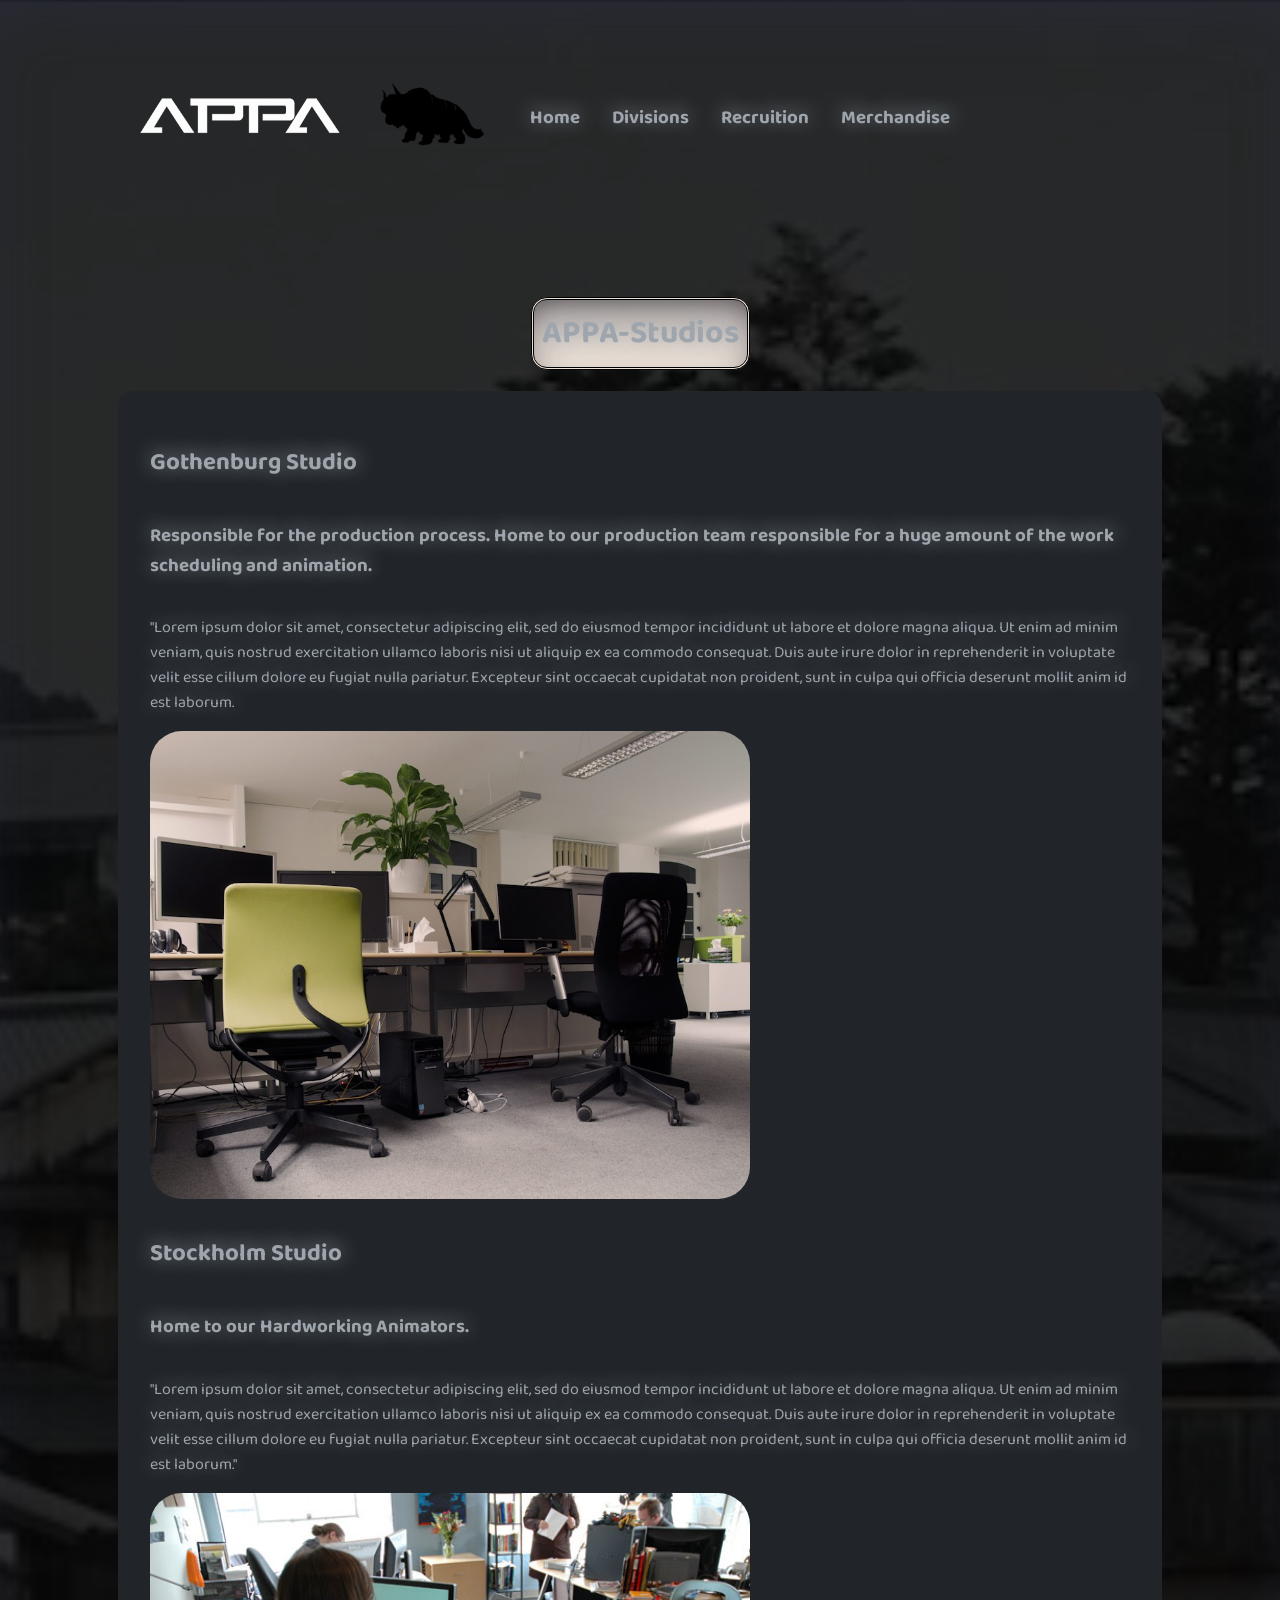
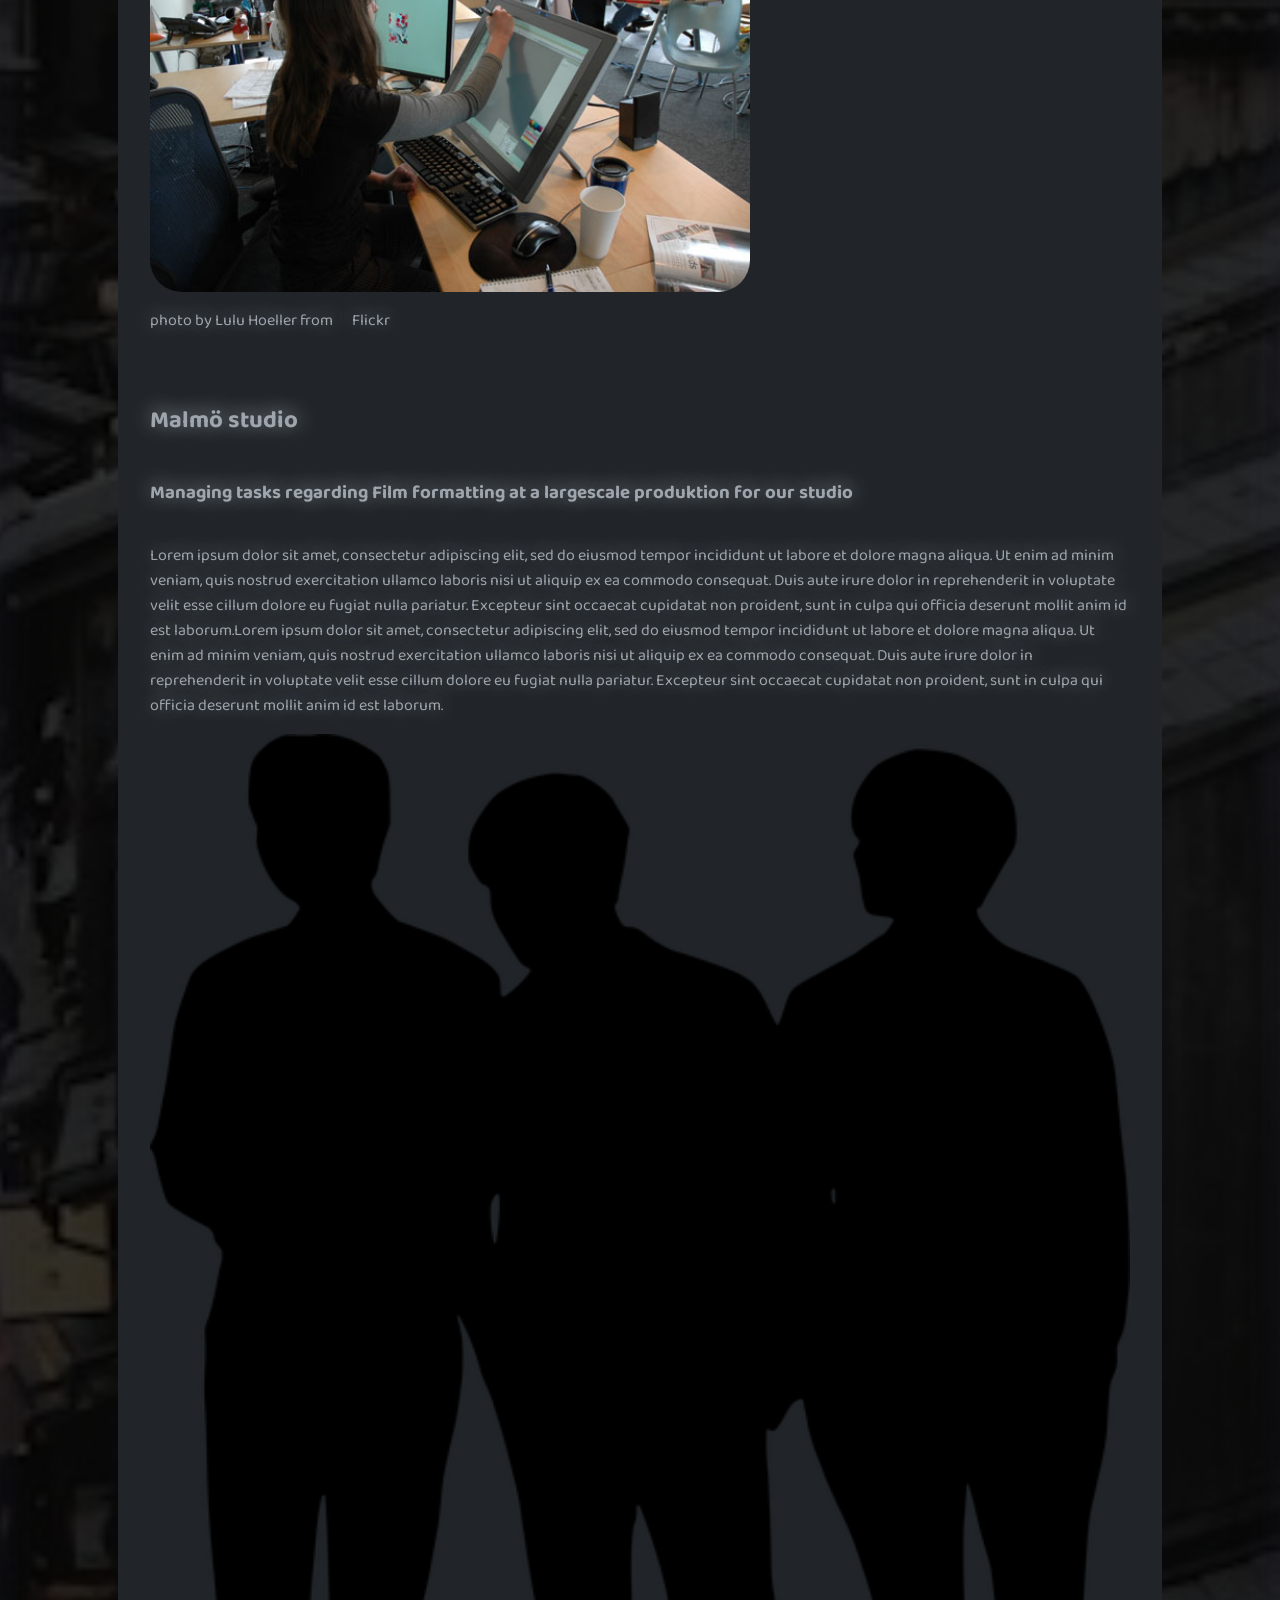
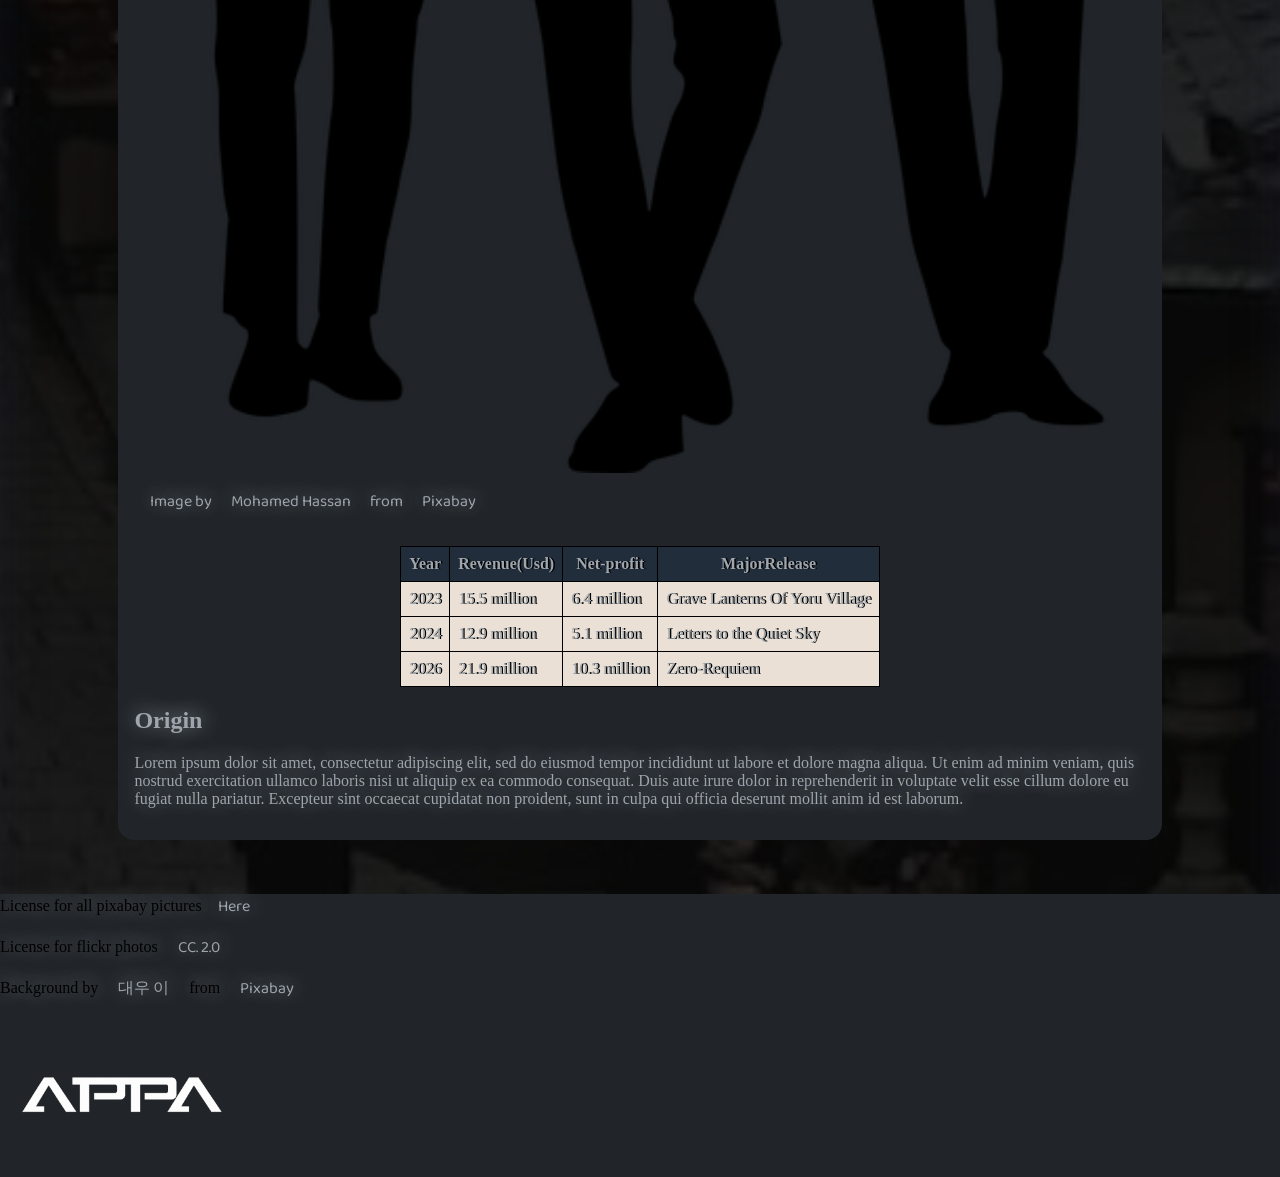
<file: Divisions.html>
<!DOCTYPE html>
<html lang="en">

<head>
    <meta charset="UTF-8">
    <meta name="viewport" content="width=device-width, initial-scale=1.0">
    <link rel="stylesheet" href="Css-files/style.css">
    <link rel="stylesheet" href="Css-files/Divisions.css">
    <link rel="preconnect" href="https://fonts.googleapis.com">
    <link rel="preconnect" href="https://fonts.gstatic.com" crossorigin>
    <link href="https://fonts.googleapis.com/css2?family=Baloo+2:wght@400..800&family=Supermercado+One&display=swap"
        rel="stylesheet">
    <script src="https://cdn.jsdelivr.net/npm/bootstrap@5.3.8/dist/js/bootstrap.bundle.min.js"
        integrity="sha384-FKyoEForCGlyvwx9Hj09JcYn3nv7wiPVlz7YYwJrWVcXK/BmnVDxM+D2scQbITxI"
        crossorigin="anonymous"></script>
    <title>Appa-studios</title>
</head>

<body>

    <header>
        <img src="Pictures/Actual-Logo.png" class="Logo-img" alt="">
        <img src="Pictures/Appa.Ai.png" height="100" width="140" alt="">
        <nav>
            <h3>
                <a href="Index.html">Home</a>
            </h3>
            <h3>
                <a href="#">Divisions</a>
            </h3>

            <h3>
                <a href="Recruits.html">Recruition</a>
            </h3>

            <h3>
                <a href="Merchandise.html">Merchandise</a>
            </h3>

        </nav>


    </header>

    <main>
        <div>
            <h1>APPA-Studios</h1>
        </div>
        <div class="Centrerad">

            <section>
                <div class="Container1">
                    <h2>Gothenburg Studio</h2>
                    <h3>Responsible for the production process. Home to our production team responsible for a huge
                        amount of
                        the work scheduling and animation.</h3>
                    <p>"Lorem ipsum dolor sit amet, consectetur adipiscing elit, sed do eiusmod tempor incididunt ut
                        labore
                        et dolore magna aliqua. Ut enim ad minim veniam, quis nostrud exercitation ullamco laboris nisi
                        ut
                        aliquip ex ea commodo consequat. Duis aute irure dolor in reprehenderit in voluptate velit esse
                        cillum dolore eu fugiat nulla pariatur. Excepteur sint occaecat cupidatat non proident, sunt in
                        culpa qui officia deserunt mollit anim id est laborum.</p>
                    <img class="Office-img" src="Pictures/The office interior.jpg" height="600" width="600" alt="">
                </div>
                <div class="Container1">
                    <h2>Stockholm Studio</h2>
                    <h3>Home to our Hardworking Animators. </h3>
                    <p>
                        "Lorem ipsum dolor sit amet, consectetur adipiscing elit, sed do eiusmod tempor incididunt ut
                        labore
                        et dolore magna aliqua. Ut enim ad minim veniam, quis nostrud exercitation ullamco laboris nisi
                        ut
                        aliquip ex ea commodo consequat. Duis aute irure dolor in reprehenderit in voluptate velit esse
                        cillum dolore eu fugiat nulla pariatur. Excepteur sint occaecat cupidatat non proident, sunt in
                        culpa qui officia deserunt mollit anim id est laborum."
                    </p>
                    <img class="Office-img" src="Pictures/Office.anim.jpg" height="500" width="600" alt="">
                    <p>photo by Lulu Hoeller from <a href="https://www.flickr.com/photos/artinstituteofportland/3274849627">Flickr</a></p>
                </div>




            </section>
            <section>
                <div class="Container1">
                    <h2>Malmö studio</h2>
                    <h3>Managing tasks regarding Film formatting at a largescale produktion for our studio</h3>
                    <p>Lorem ipsum dolor sit amet, consectetur adipiscing elit, sed do eiusmod tempor incididunt ut
                        labore
                        et dolore magna aliqua. Ut enim ad minim veniam, quis nostrud exercitation ullamco laboris nisi
                        ut
                        aliquip ex ea commodo consequat. Duis aute irure dolor in reprehenderit in voluptate velit esse
                        cillum dolore eu fugiat nulla pariatur. Excepteur sint occaecat cupidatat non proident, sunt in
                        culpa qui officia deserunt mollit anim id est laborum.Lorem ipsum dolor sit amet, consectetur
                        adipiscing elit, sed do eiusmod tempor incididunt ut labore et dolore magna aliqua. Ut enim ad
                        minim
                        veniam, quis nostrud exercitation ullamco laboris nisi ut aliquip ex ea commodo consequat. Duis
                        aute
                        irure dolor in reprehenderit in voluptate velit esse cillum dolore eu fugiat nulla pariatur.
                        Excepteur sint occaecat cupidatat non proident, sunt in culpa qui officia deserunt mollit anim
                        id
                        est laborum.</p>

                    <img src="/Pictures/mohamed_hassan-silhouette-3303824_640.png" class="Office-img" alt="">
                    <p>Image by <a
                            href="https://pixabay.com/users/mohamed_hassan-5229782/?utm_source=link-attribution&utm_medium=referral&utm_campaign=image&utm_content=3303824">Mohamed
                            Hassan</a> from <a
                            href="https://pixabay.com//?utm_source=link-attribution&utm_medium=referral&utm_campaign=image&utm_content=3303824">Pixabay</a>
                    </p>

                </div>

                <table>
                    <tbody>
                        <tr>
                            <th>Year</th>
                            <th>Revenue(Usd)</th>
                            <th>Net-profit</th>
                            <th>MajorRelease</th>
                        </tr>
                        <tr>
                            <td>2023</td>
                            <td>15.5 million</td>
                            <td>6.4 million</td>
                            <td>Grave Lanterns Of Yoru Village</td>
                        </tr>
                        <tr class="Background1">
                            <td>2024</td>
                            <td>12.9 million</td>
                            <td>5.1 million</td>
                            <td>Letters to the Quiet Sky</td>
                        </tr>
                        <tr>
                            <td>2026</td>
                            <td>21.9 million</td>
                            <td>10.3 million</td>
                            <td>Zero-Requiem</td>
                        </tr>
                    </tbody>



                </table>

                <div>
                    <h2>Origin</h2>
                    <p>Lorem ipsum dolor sit amet, consectetur adipiscing elit, sed do eiusmod tempor incididunt ut
                        labore
                        et dolore magna aliqua. Ut enim ad minim veniam, quis nostrud exercitation ullamco laboris nisi
                        ut
                        aliquip ex ea commodo consequat. Duis aute irure dolor in reprehenderit in voluptate velit esse
                        cillum dolore eu fugiat nulla pariatur. Excepteur sint occaecat cupidatat non proident, sunt in
                        culpa qui officia deserunt mollit anim id est laborum.
                    </p>


                </div>

            </section>
        </div>

    </main>

    <footer>
        <div>
            <p>License for all pixabay pictures<a href="https://pixabay.com/service/license-summary/">Here</a></p>
            <p>License for flickr photos <a href="https://creativecommons.org/licenses/by/2.0/">CC. 2.0</a></p>
            <p>Background by <a
                    href="https://pixabay.com/sv/users/kotaeche-12897201/?utm_source=link-attribution&utm_medium=referral&utm_campaign=image&utm_content=7717463">대우
                    이</a> from <a
                    href="https://pixabay.com/sv//?utm_source=link-attribution&utm_medium=referral&utm_campaign=image&utm_content=7717463">Pixabay</a>
            </p>
        </div>


        <img src="Pictures/Actual-Logo.png" height="140" width="240" alt="">

    </footer>

</body>

</html>
</file>
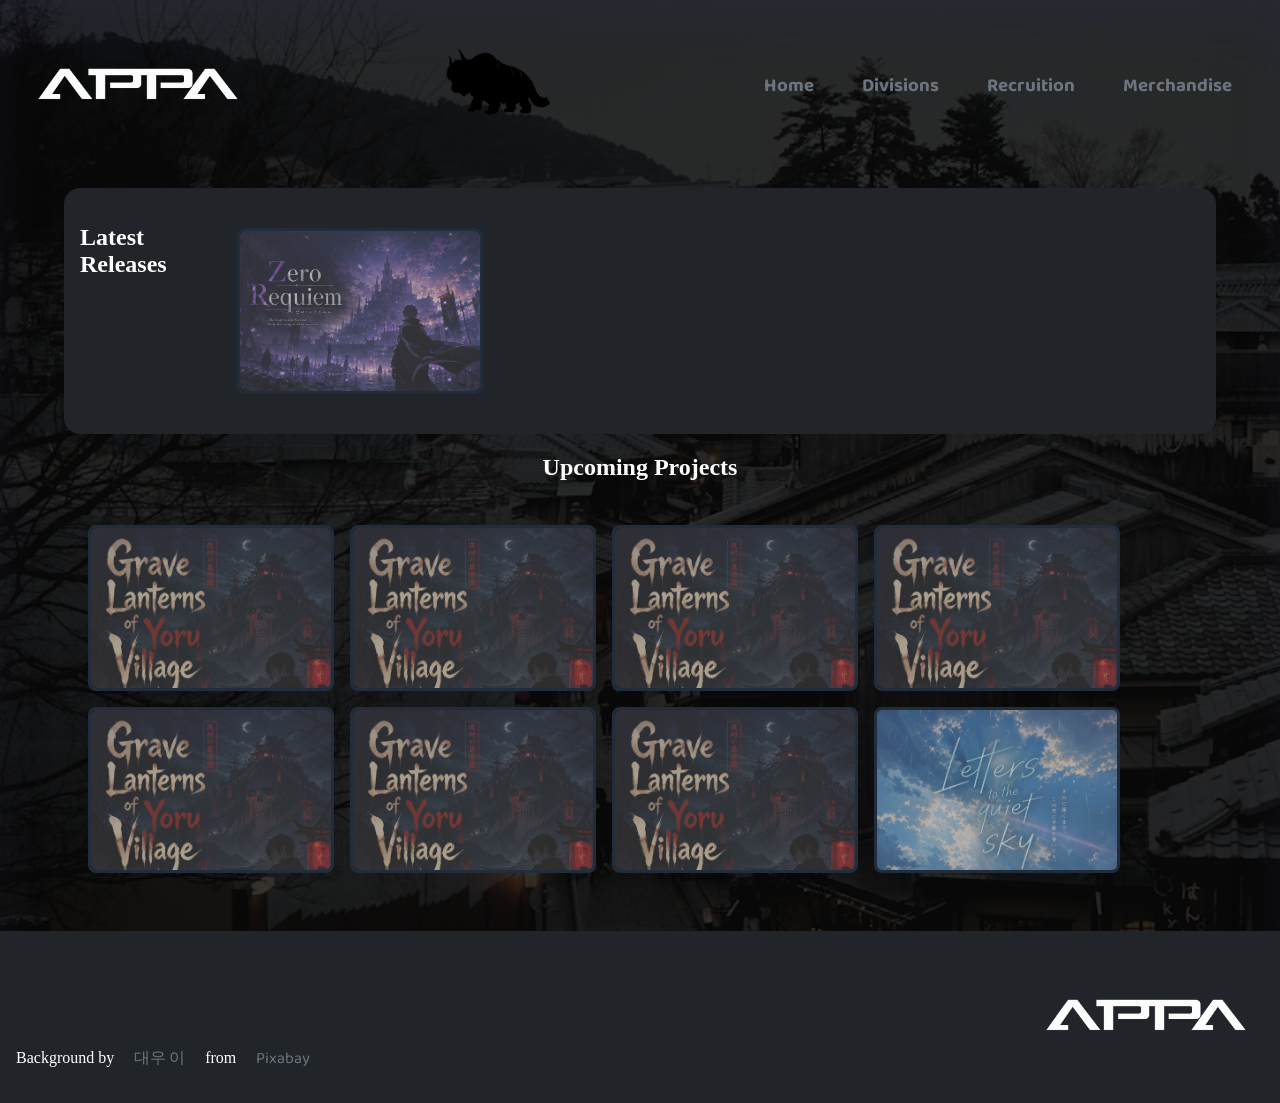
<file: Front.html>
<!DOCTYPE html>
<html lang="en">

<head>
    <meta charset="UTF-8">
    <meta name="viewport" content="width=device-width, initial-scale=1.0">
    <link rel="stylesheet" href="style.css">
    <link rel="preconnect" href="https://fonts.googleapis.com">
    <link rel="preconnect" href="https://fonts.gstatic.com" crossorigin>
    <link href="https://fonts.googleapis.com/css2?family=Baloo+2:wght@400..800&family=Supermercado+One&display=swap"
        rel="stylesheet">
    <script src="Script.js"></script>
    <title>Appa-studios</title>
</head>

<body>

    <header>
        <img src="Pictures/Actual-Logo.png" height="140" width="240" alt="">
        <img src="Pictures/Appa.Ai.png" height="100" width="140" alt="">
        <nav>
            <h3>
                <a href="#">Home</a>
            </h3>
            <h3>
                <a href="Divisions.html">Divisions</a>
            </h3>
            <h3>
                <a href="Recruits.html">Recruition</a>
            </h3>

            <h3>
                <a href="">Merchandise</a>
            </h3>

        </nav>


    </header>

    <main>
        <div class="Centrerad">
            <h2>Latest Releases</h2>
            <div class="Projects">
                <div class="img3">
                </div>

            </div>

        </div>
        <h2>Upcoming Projects

        </h2>
        <div class="Projects">

            <div class="img1">
            </div>

            <div class="img1">
            </div>
            <div class="img1">
            </div>

            <div class="img1">
            </div>

            <div class="img1">
            </div>
            <div class="img1">
            </div>
            <div class="img1">
            </div>

            <div class="img2">
            </div>

        </div>
    </main>
    <br>
    <footer>
        <p>Background by <a
                href="https://pixabay.com/sv/users/kotaeche-12897201/?utm_source=link-attribution&utm_medium=referral&utm_campaign=image&utm_content=7717463">대우
                이</a> from <a
                href="https://pixabay.com/sv//?utm_source=link-attribution&utm_medium=referral&utm_campaign=image&utm_content=7717463">Pixabay</a>
        </p>

        <img src="Pictures/Actual-Logo.png" height="140" width="240" alt="">

    </footer>

</body>

</html>
</file>
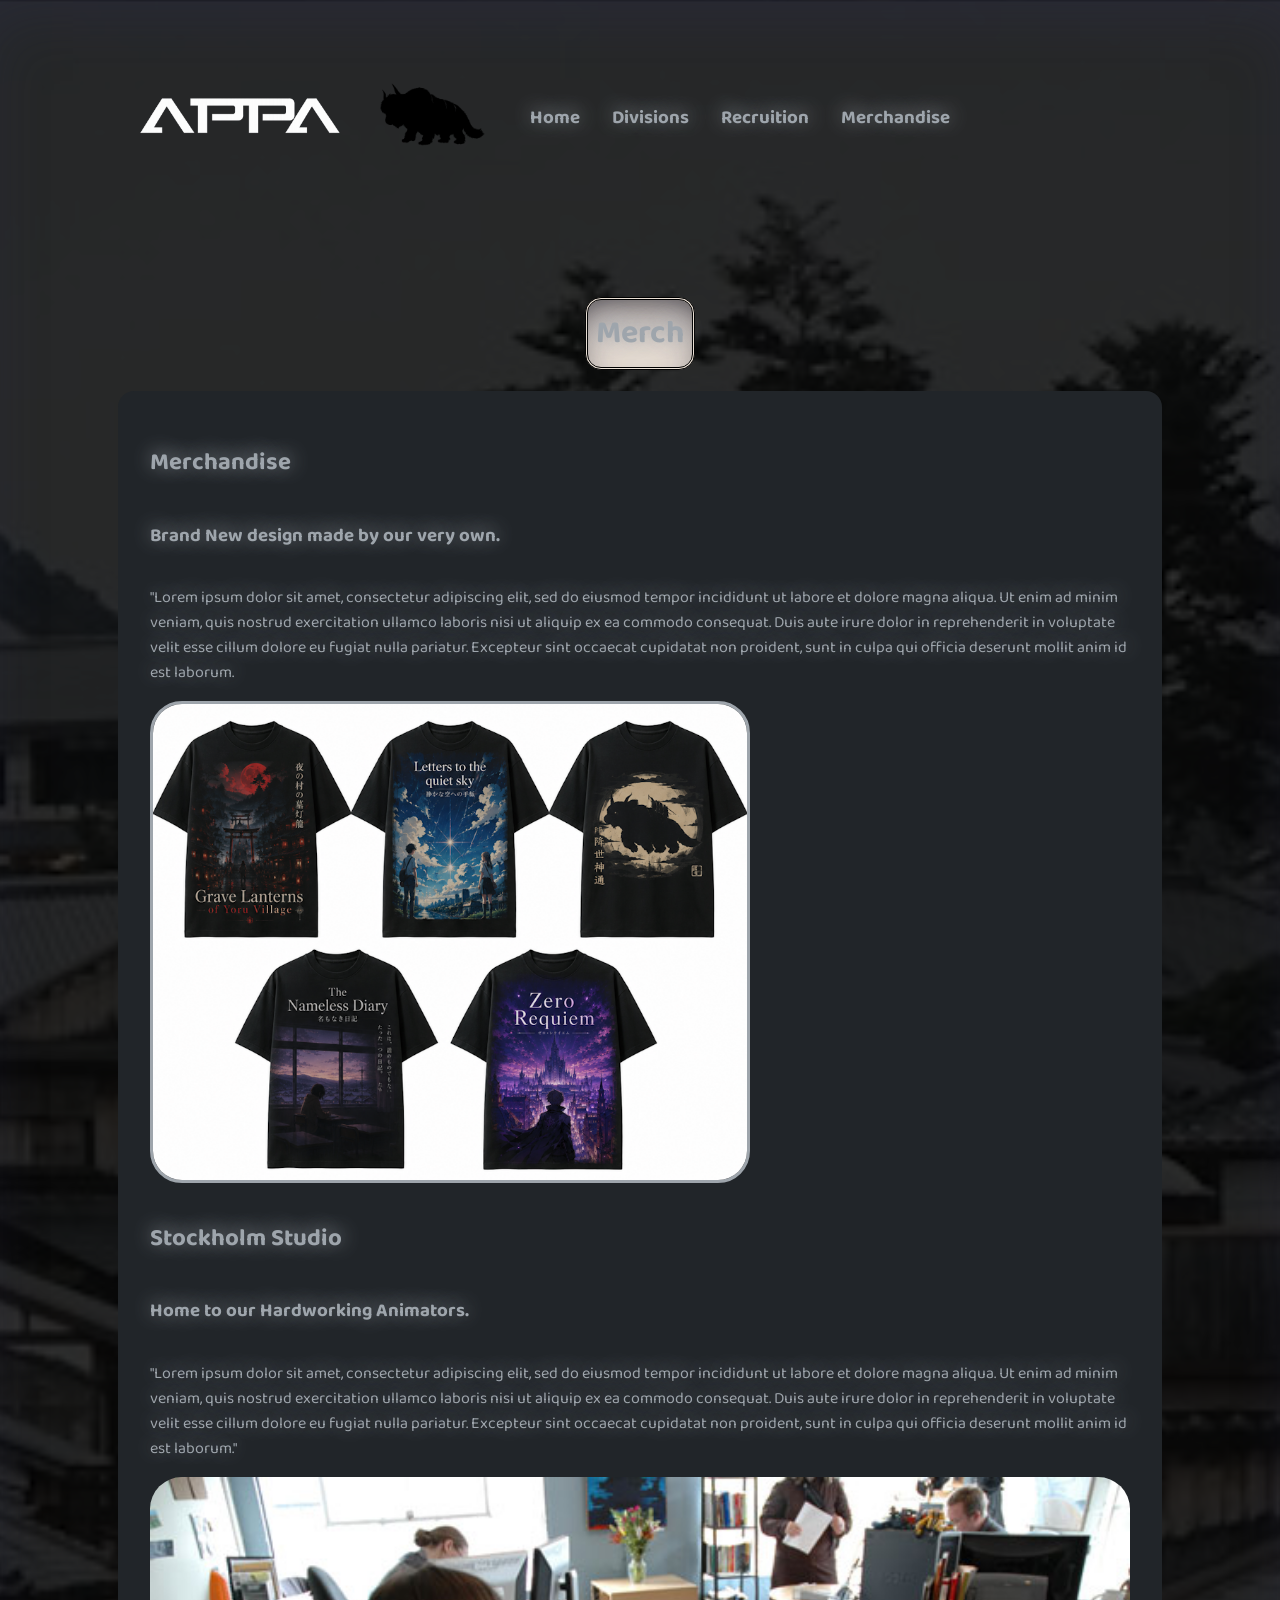
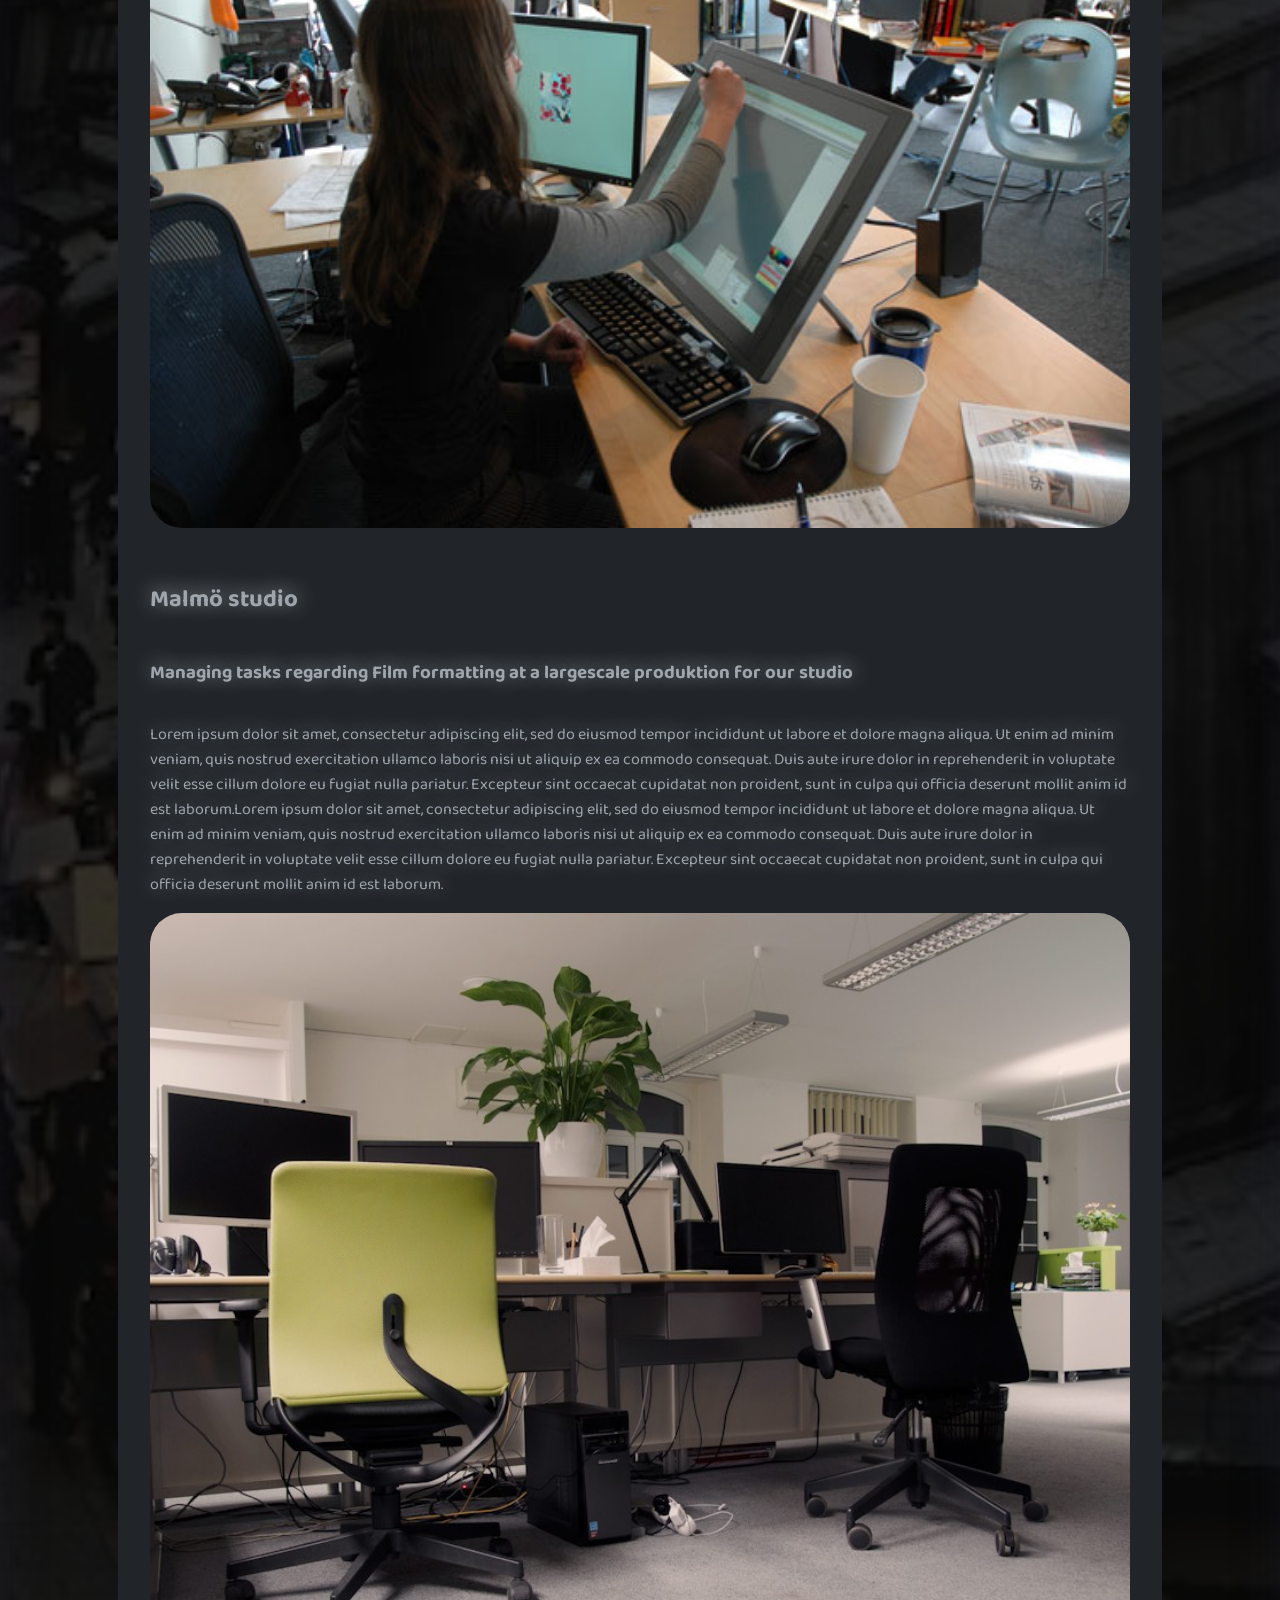
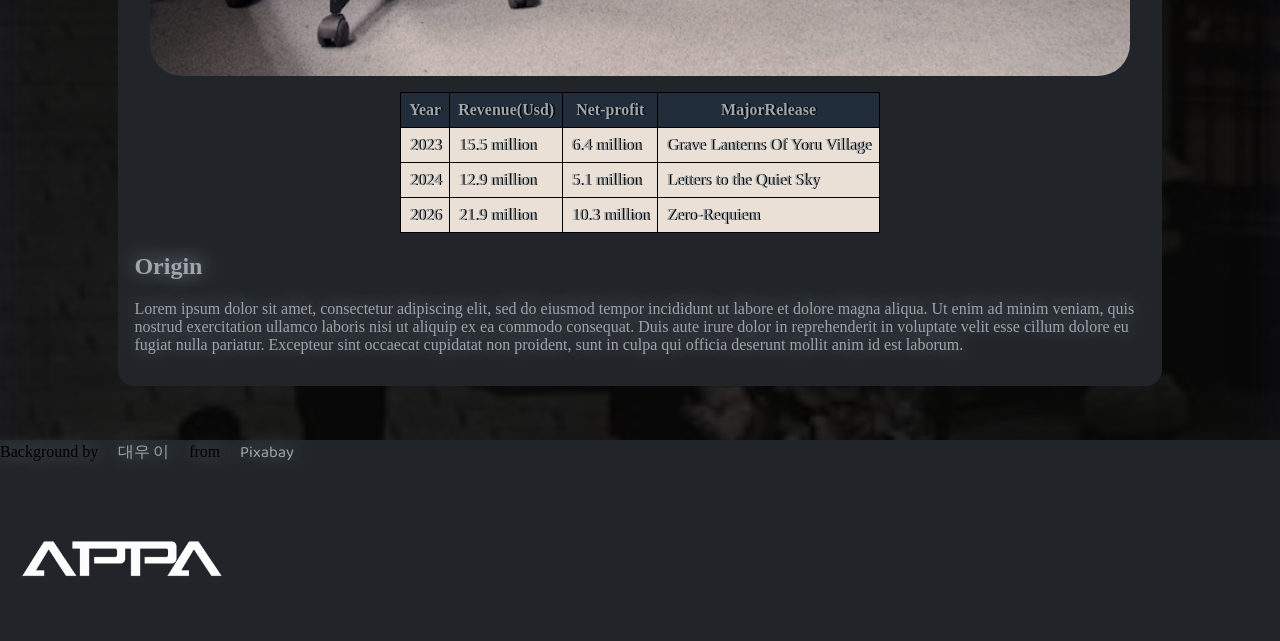
<file: Merchandise.html>
<!DOCTYPE html>
<html lang="en">

<head>
    <meta charset="UTF-8">
    <meta name="viewport" content="width=device-width, initial-scale=1.0">
    <link rel="stylesheet" href="Css-files/style.css">
    <link rel="stylesheet" href="Css-files/Divisions.css">
    <link rel="preconnect" href="https://fonts.googleapis.com">
    <link rel="preconnect" href="https://fonts.gstatic.com" crossorigin>
    <link href="https://fonts.googleapis.com/css2?family=Baloo+2:wght@400..800&family=Supermercado+One&display=swap"
        rel="stylesheet">
    <script src="Script.js"></script>
    <title>Appa-studios</title>
</head>

<body>

    <header>
        <img src="Pictures/Actual-Logo.png" class="Logo-img" alt="">
        <img src="Pictures/Appa.Ai.png" height="100" width="140" alt="">
        <nav>
            <h3>
                <a href="Index.html">Home</a>
            </h3>
            <h3>
                <a href="#">Divisions</a>
            </h3>

            <h3>
                <a href="Recruits.html">Recruition</a>
            </h3>

            <h3>
                <a href="Merchandise.html">Merchandise</a>
            </h3>

        </nav>


    </header>

    <main>
        <div>
            <h1>Merch</h1>
        </div>
        <div class="Centrerad">

            <section>
                <div class="Container1">
                    <h2>Merchandise</h2>
                    <h3>Brand New design made by our very own.</h3>
                    <p>"Lorem ipsum dolor sit amet, consectetur adipiscing elit, sed do eiusmod tempor incididunt ut
                        labore
                        et dolore magna aliqua. Ut enim ad minim veniam, quis nostrud exercitation ullamco laboris nisi
                        ut
                        aliquip ex ea commodo consequat. Duis aute irure dolor in reprehenderit in voluptate velit esse
                        cillum dolore eu fugiat nulla pariatur. Excepteur sint occaecat cupidatat non proident, sunt in
                        culpa qui officia deserunt mollit anim id est laborum.</p>
                    <img class="Merch-img" src="Pictures/Merch.png"  alt="">
                </div>
                <div class="Container1">
                    <h2>Stockholm Studio</h2>
                    <h3>Home to our Hardworking Animators. </h3>
                    <p>
                        "Lorem ipsum dolor sit amet, consectetur adipiscing elit, sed do eiusmod tempor incididunt ut
                        labore
                        et dolore magna aliqua. Ut enim ad minim veniam, quis nostrud exercitation ullamco laboris nisi
                        ut
                        aliquip ex ea commodo consequat. Duis aute irure dolor in reprehenderit in voluptate velit esse
                        cillum dolore eu fugiat nulla pariatur. Excepteur sint occaecat cupidatat non proident, sunt in
                        culpa qui officia deserunt mollit anim id est laborum."
                    </p>
                    <img class="Office-img" src="Pictures/Office.anim.jpg" alt="">
                </div>




            </section>
            <section>
                <div class="Container1">
                    <h2>Malmö studio</h2>
                    <h3>Managing tasks regarding Film formatting at a largescale produktion for our studio</h3>
                    <p>Lorem ipsum dolor sit amet, consectetur adipiscing elit, sed do eiusmod tempor incididunt ut
                        labore
                        et dolore magna aliqua. Ut enim ad minim veniam, quis nostrud exercitation ullamco laboris nisi
                        ut
                        aliquip ex ea commodo consequat. Duis aute irure dolor in reprehenderit in voluptate velit esse
                        cillum dolore eu fugiat nulla pariatur. Excepteur sint occaecat cupidatat non proident, sunt in
                        culpa qui officia deserunt mollit anim id est laborum.Lorem ipsum dolor sit amet, consectetur
                        adipiscing elit, sed do eiusmod tempor incididunt ut labore et dolore magna aliqua. Ut enim ad
                        minim
                        veniam, quis nostrud exercitation ullamco laboris nisi ut aliquip ex ea commodo consequat. Duis
                        aute
                        irure dolor in reprehenderit in voluptate velit esse cillum dolore eu fugiat nulla pariatur.
                        Excepteur sint occaecat cupidatat non proident, sunt in culpa qui officia deserunt mollit anim
                        id
                        est laborum.</p>

                    <img class="Office-img" src="Pictures/The office interior.jpg"  alt="">

                </div>

                <table>
                    <tbody>
                        <tr>
                            <th>Year</th>
                            <th>Revenue(Usd)</th>
                            <th>Net-profit</th>
                            <th>MajorRelease</th>
                        </tr>
                        <tr>
                            <td>2023</td>
                            <td>15.5 million</td>
                            <td>6.4 million</td>
                            <td>Grave Lanterns Of Yoru Village</td>
                        </tr>
                        <tr class="Background1">
                            <td>2024</td>
                            <td>12.9 million</td>
                            <td>5.1 million</td>
                            <td>Letters to the Quiet Sky</td>
                        </tr>
                        <tr>
                            <td>2026</td>
                            <td>21.9 million</td>
                            <td>10.3 million</td>
                            <td>Zero-Requiem</td>
                        </tr>
                    </tbody>



                </table>

                <div>
                    <h2>Origin</h2>
                    <p>Lorem ipsum dolor sit amet, consectetur adipiscing elit, sed do eiusmod tempor incididunt ut
                        labore
                        et dolore magna aliqua. Ut enim ad minim veniam, quis nostrud exercitation ullamco laboris nisi
                        ut
                        aliquip ex ea commodo consequat. Duis aute irure dolor in reprehenderit in voluptate velit esse
                        cillum dolore eu fugiat nulla pariatur. Excepteur sint occaecat cupidatat non proident, sunt in
                        culpa qui officia deserunt mollit anim id est laborum.
                    </p>


                </div>

            </section>
        </div>

    </main>

    <footer>
        <p>Background by <a
                href="https://pixabay.com/sv/users/kotaeche-12897201/?utm_source=link-attribution&utm_medium=referral&utm_campaign=image&utm_content=7717463">대우
                이</a> from <a
                href="https://pixabay.com/sv//?utm_source=link-attribution&utm_medium=referral&utm_campaign=image&utm_content=7717463">Pixabay</a>
        </p>

        <img src="Pictures/Actual-Logo.png" class="Logo-img" alt="">
        
    </footer>

</body>

</html>
</file>
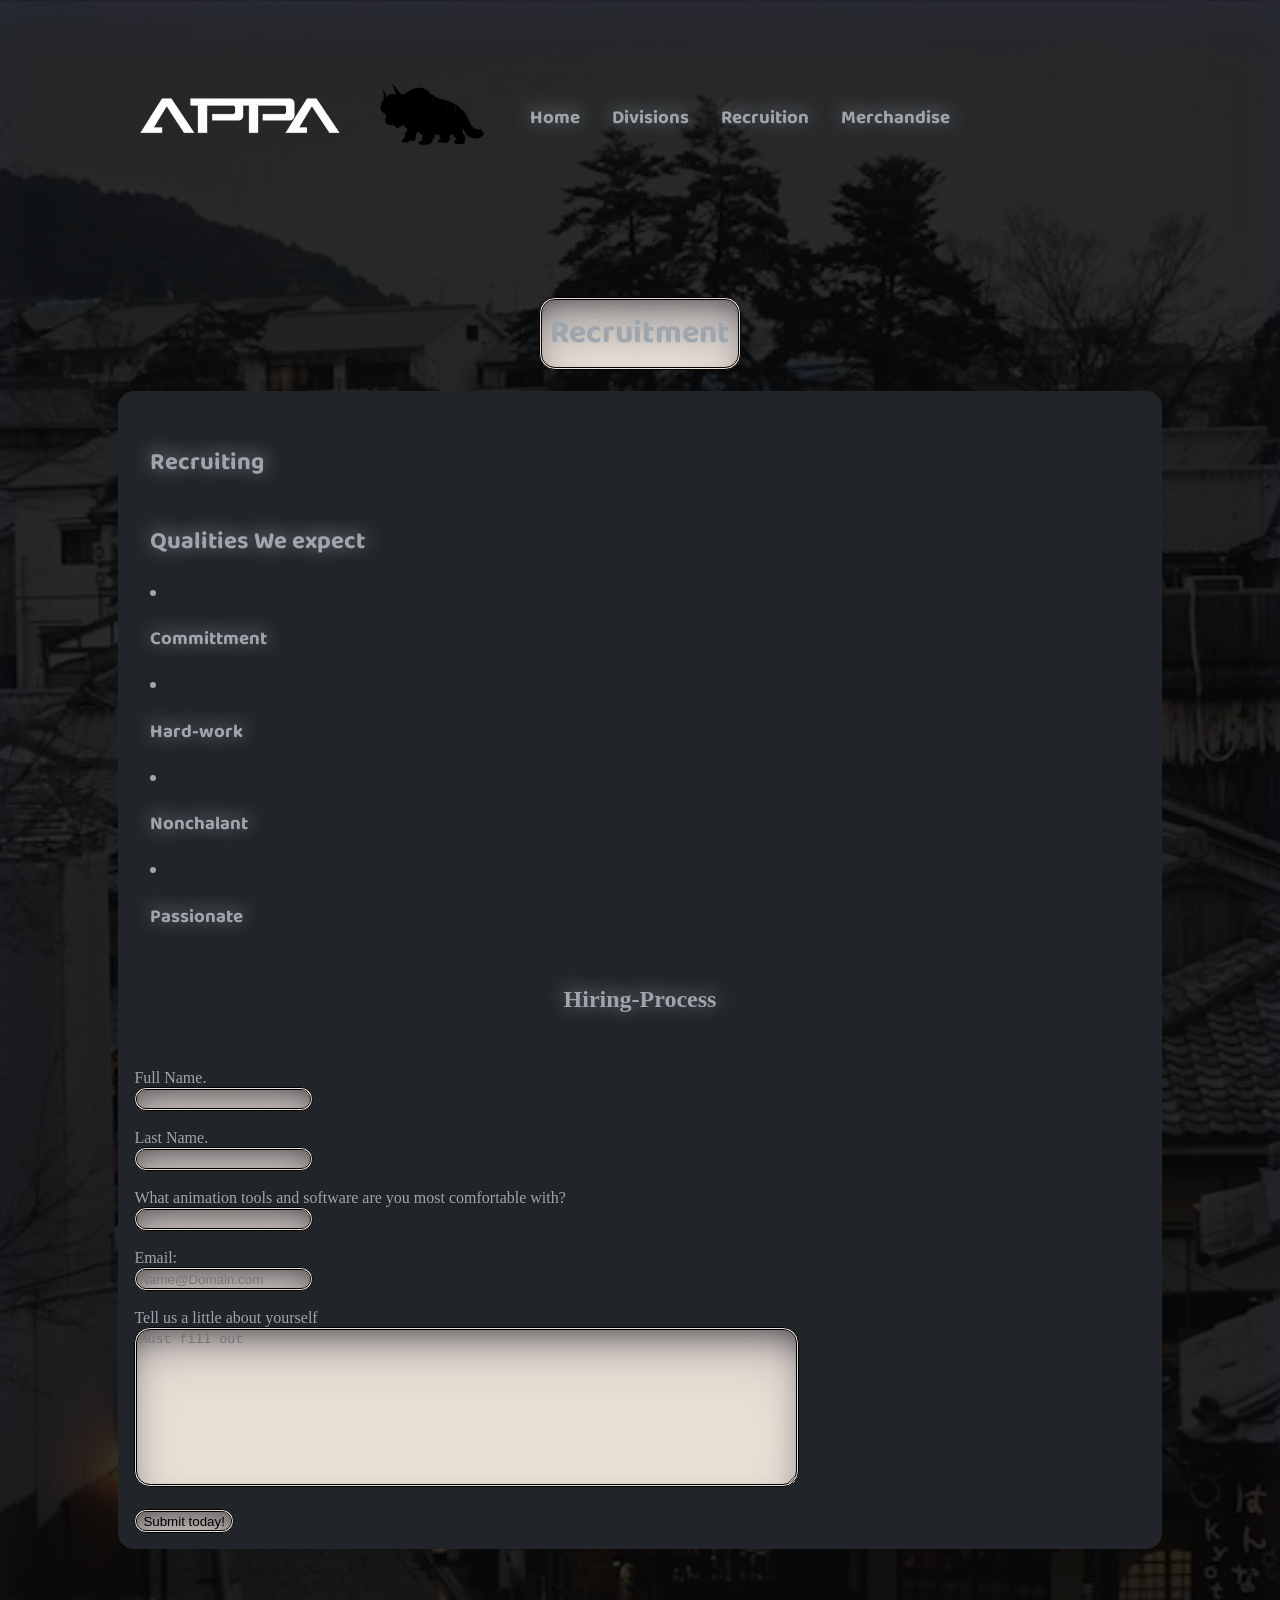
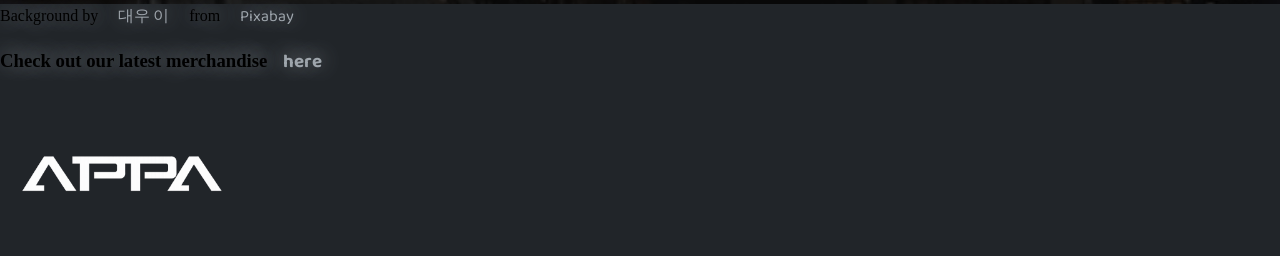
<file: Recruits.html>
<!DOCTYPE html>
<html lang="en">

<head>
    <meta charset="UTF-8">
    <meta name="viewport" content="width=device-width, initial-scale=1.0">
    <link rel="stylesheet" href="Css-files/style.css">
    <link rel="preconnect" href="https://fonts.googleapis.com">
    <link rel="preconnect" href="https://fonts.gstatic.com" crossorigin>
    <link href="https://fonts.googleapis.com/css2?family=Baloo+2:wght@400..800&family=Supermercado+One&display=swap"
        rel="stylesheet">
    <script src="Script.js"></script>
    <title>Appa-studios</title>
</head>

<body>

    <header>
        <img src="Pictures/Actual-Logo.png" class="Logo-img" alt="">
        <img src="Pictures/Appa.Ai.png" height="100" width="140" alt="">
        <nav>
            <h3>
                <a href="Index.html">Home</a>
            </h3>
            <h3>
                <a href="Divisions.html">Divisions</a>
            </h3>
            <h3>
                <a href="#">Recruition</a>
            </h3>

            <h3>
                <a href="Merchandise.html">Merchandise</a>
            </h3>
        </nav>
    </header>
    <main>
        <div>
            <h1>Recruitment</h1>
        </div>
        <section class="Centrerad">

            <div class="Container1">
                <h2>Recruiting</h2>
                <h2>Qualities We expect</h2>
                <li>
                    <h3>Committment</h3>
                </li>
                <li>
                    <h3>Hard-work</h3>
                </li>
                <li>
                    <h3>Nonchalant</h3>
                </li>
                <li>
                    <h3>Passionate</h3>
                </li>
            </div>

            <div class="Questions">

                <h2>Hiring-Process</h2>
                <br><br>
                <form class="ForTheForm">

                    <label for="name">Full Name.</label><br>
                    <input type="text" id="name" required name="name"><br><br>

                    <label for="lastname">Last Name.</label><br>
                    <input type="text" id="lastname" required name="Last name"><br><br>

                    <label for="Animation-tools">What animation tools and software are you most comfortable
                        with?</label><br>
                    <input list="Tools"  id="Animation-tools" required name="Software"><br><br>

                    <datalist id="Tools">
                        <option value="Blender"></option>
                        <option value="Adobe"></option>
                        <option value="Autodesk"></option>
                    </datalist>

                    <label for="email">Email:</label><br>
                    <input type="email" id="email" required placeholder="Name@Domain.com" name="email"><br><br>

                    <label for="Information">Tell us a little about yourself</label><br>
                    <textarea name="artikel" cols="80" rows="10" required
                        placeholder="Must fill out"></textarea><br><br>


                    <button type="submit">Submit today!</button>

                </form>
                <div>

                </div>

            </div>


        </section>

    </main>
    <footer>
        <p>Background by <a
                href="https://pixabay.com/sv/users/kotaeche-12897201/?utm_source=link-attribution&utm_medium=referral&utm_campaign=image&utm_content=7717463">대우
                이</a> from <a
                href="https://pixabay.com/sv//?utm_source=link-attribution&utm_medium=referral&utm_campaign=image&utm_content=7717463">Pixabay</a>
        </p>

            <h3>
                Check out our latest merchandise<a href="Merchandise.html">here</a>
            </h3>



        <img src="Pictures/Actual-Logo.png" height="140" width="240" alt="">
    </footer>
</body>

</html>
</file>
<file: Css-files/style.css>
body {
    background-color: rgba(0, 0, 0, 0.849);
    background-image: url(/Pictures/kotaeche-street-7717463_1920.jpg);
    box-shadow: rgba(50, 50, 93, 0.25) 0px 30px 60px -12px inset,
        rgba(0, 0, 0, 0.75) 0px 18px 36px 1000px inset;
    background-size: cover;
    background-position: center;
    min-height: 100vh;
    margin: 0;
}

* {
    box-sizing: border-box;
}

:root {
    --Main-width: 70rem;
    --Projecttransition-time: 2s;
    --main-color: #212529;
    --Alternative-color: #9ea5ac;
    --Secondary-color: #eae0d5;
}

header,
main {
    display: flex;
    color: var(--Alternative-color);
    width: 100%;
    max-width: var(--Main-width);
    align-items: center;
    margin: 0 auto;
    padding: clamp(1rem, 3vw, 3rem);
}

header {
    position: sticky;
    top: 0;
    z-index: 1000;
}

main {
    flex-direction: column;
}

nav {
    display: flex;
    padding: 1rem;
    flex-wrap: wrap;
}

a {
    font-family: "Baloo 2", sans-serif;
    text-decoration: none;
    color: var(--Alternative-color);
    border-radius: .2rem;
    transition: .5s;
    padding: 1rem;
}

nav a:hover {
    background-color: #343a40;
    color: rgb(255, 255, 255);
}

.Projects {
    display: flex;
    width: 100%;
    max-width: var(--Main-width);
    margin: 0 auto;
    padding: 1rem;
    flex-direction: row;
    flex-wrap: wrap;
    justify-content: center;
}

.img1,
.img2,
.img3,
.img4 {
    border: solid;
    border-color: #000000;
    border-radius: .5rem;
    width: min(100%, 15rem);
    height: 10rem;
    background-size: cover;
    background-position: center;
    margin: .5rem;
    transition: 1s;
    box-shadow: rgba(50, 50, 93, 0.25) 0px 30px 60px -12px inset,
        rgba(104, 104, 104, 0.445) 0px 18px 36px 1000px inset;
}

.appa {
    align-self: flex-start;
}

img {
    max-width: 100%;
    height: auto;
    display: block;
}


.img1 {
    background-image: url(/Pictures/GraveLanters.png);
}

.img2 {
    background-image: url(/Pictures/LettersSky.png);
}

.img3 {
    background-image: url(/Pictures/Zero-Requiem.png);
}

.img4 {
    background-image: url(/Pictures/Nameless.png);
}

h1 {
    background-color: var(--Secondary-color);
    border: double;
    border-color: #000000;
    box-shadow: rgba(50, 50, 93, 0.25) 0px 30px 60px -12px inset,
        rgba(0, 0, 0, 0.774) 0px 18px 36px -18px inset;
    border-radius: 1rem;
    padding: .5rem;
    font-family: "Baloo 2", sans-serif;
}

.img2:hover,
.img1:hover,
.img3:hover,
.img4:hover {
    box-shadow: none;
    transform: scale(1.05);
}

h1,
h2,
h3,
p {
    text-shadow: 1px -2px 20px #9ea5ace8;
}

.Centrerad {
    display: flex;
    border-radius: 1rem;
    background-color: var(--main-color);
    flex-direction: column;
    flex-wrap: wrap;
    width: 100%;
    max-width: var(--Main-width);
    margin: 0 auto;
    padding: 1rem;
}

.Office-img {
    border-radius: 2rem;
    max-width: 100%;
}

.Container1 {
    display: flex;
    flex-direction: column;
    margin: 1rem;
    font-family: "Baloo 2", sans-serif;
}

.Questions {
    display: flex;
    align-items: center;
    flex-direction: column;
}

.ForTheForm {
    align-self: flex-start;
}

.Logo-img {
    width: 240px;
}


input,
textarea,
button {
    border: double;
    box-shadow: rgba(50, 50, 93, 0.25) 0px 30px 60px -12px inset,
        rgba(0, 0, 0, 0.774) 0px 18px 36px -18px inset;
    border-radius: 1rem;
    background-color: var(--Secondary-color);
}

input,
button {
    height: 1.5rem;
}

footer {
    width: 100%;
    background-color: var(--main-color);
}

.footer-container {
    max-width: var(--Main-width);
    margin: 0 auto;
    display: flex;
    justify-content: space-around;
    padding: 1rem;
    width: 100%;
}

@media (max-width: 768px) {

    header {
        flex-direction: column;
        gap: 1rem;
        text-align: center;
    }

    nav {
        justify-content: center;
        padding: 0.5rem;
    }

    .img1, .img2, .img3, .img4{
        width: calc(50% -1rem);
        min-width: 140px;
        height: 9rem;
    }

    .footer-container {
        flex-direction: column;
        align-items: center;
        gap: 1rem;
    }

    input, textarea, button {
        width: 100%;            
        max-width: 100%;
        font-size: 16px;         
    }

}
</file>
<file: Css-files/Divisions.css>
:root {
    --primary-color: #212d3a;
    --secondary-color: #212529;
    --alternative-color: #339989;
    --alternative-secondary-color: #f2fffd;
    --table-cell-padding: 0.5rem;
}






.Merch-img {
    border-radius: 2rem;
    border: 3px solid;
    width: 600px;
}



table,
td,
th {
    border: solid 1px black;
    border-collapse: collapse;
    text-shadow: 1.5px 0px 0px #000000;
}

td,
th {
    padding: var(--table-cell-padding);
}

th {
    background-color: #212d3a;
    align-self: center;
}

td {
    background-color: #eae0d5;
}

img,
textarea,
table{
    max-width: 100%;
}



table {
    margin: auto;
    
}
</file>
<file: style.css>
body {
    background-color: rgba(0, 0, 0, 0.849);
    background-image: url(Pictures/kotaeche-street-7717463_1920.jpg);
    box-shadow: rgba(50, 50, 93, 0.25) 0px 30px 60px -12px inset, rgba(0, 0, 0, 0.75) 0px 18px 36px 1000px inset;
    background-size: cover;
    margin: 0;
}



background-image: url(kotaeche-street-7717463_1920.jpg);



:root {
    --Main-width: 40rem;
    --Projecttransition-time: 2s;
}

header,
main,
footer {
    display: flex;
    color: rgb(255, 255, 255);
    padding: 1rem;
}

header,
main {
    max-width: var(--Main-width);

    align-items: center;
}



header {
    justify-content: space-between;
    position: sticky;
    top: 0;
}

main {
    flex-direction: column;
}

nav {
    display: flex;
    gap: 1rem;
    padding: 1rem;
    flex-direction: row;

}

a {
    font-family: "Baloo 2", sans-serif;
    text-decoration: none;
    color: #6c757d;
    border-radius: .2rem;
    transition: .5s;
    padding: 1rem;
}

nav a:hover {
    background-color: #343a40;
    color: rgb(255, 255, 255);
}

.Projects {
    display: flex;
    width: 70rem;
    padding: 1rem;
    flex-direction: row;
    flex-wrap: wrap;
}

.img1,
.img2,
.img3 {
    border: solid;
    border-color: #212d3a;
    border-radius: .5rem;
    width: 15rem;
    height: 10rem;
    background-size: cover;
    color: rgba(255, 255, 255, 0);
    transition: 1s;
    margin: .5rem;
    box-shadow: rgba(50, 50, 93, 0.25) 0px 30px 60px -12px inset, rgba(104, 104, 104, 0.445) 0px 18px 36px 1000px inset;

}

.appa {
    align-self: flex-start;
}

.img1 {
    background-image: url(Pictures/GraveLanters.png);
}
.img2 {
    background-image: url(Pictures/LettersSky.png);

}

.img3{
    background-image: url(Pictures/Zero-requiem.png);
}



.img2:hover,
.img1:hover,
.img3:hover {
    box-shadow: none;
    height: 20rem;
}




.Centrerad {
    display: flex;
    border-radius: 1rem;
    background-color: #212529;
    width: 70rem;
    padding: 1rem;
}



.Office-img {
    border-radius: 2rem;
}

.Container1 {
    display: flex;
    flex-direction: column;
    width: 80rem;
    margin: 1rem;
    font-family: "Baloo 2", sans-serif;
}


h1 {
    font-family: "Baloo 2", sans-serif;
}


footer {
    background-color: #212529;
    justify-content: space-between;
    align-items: end;
}
</file>
